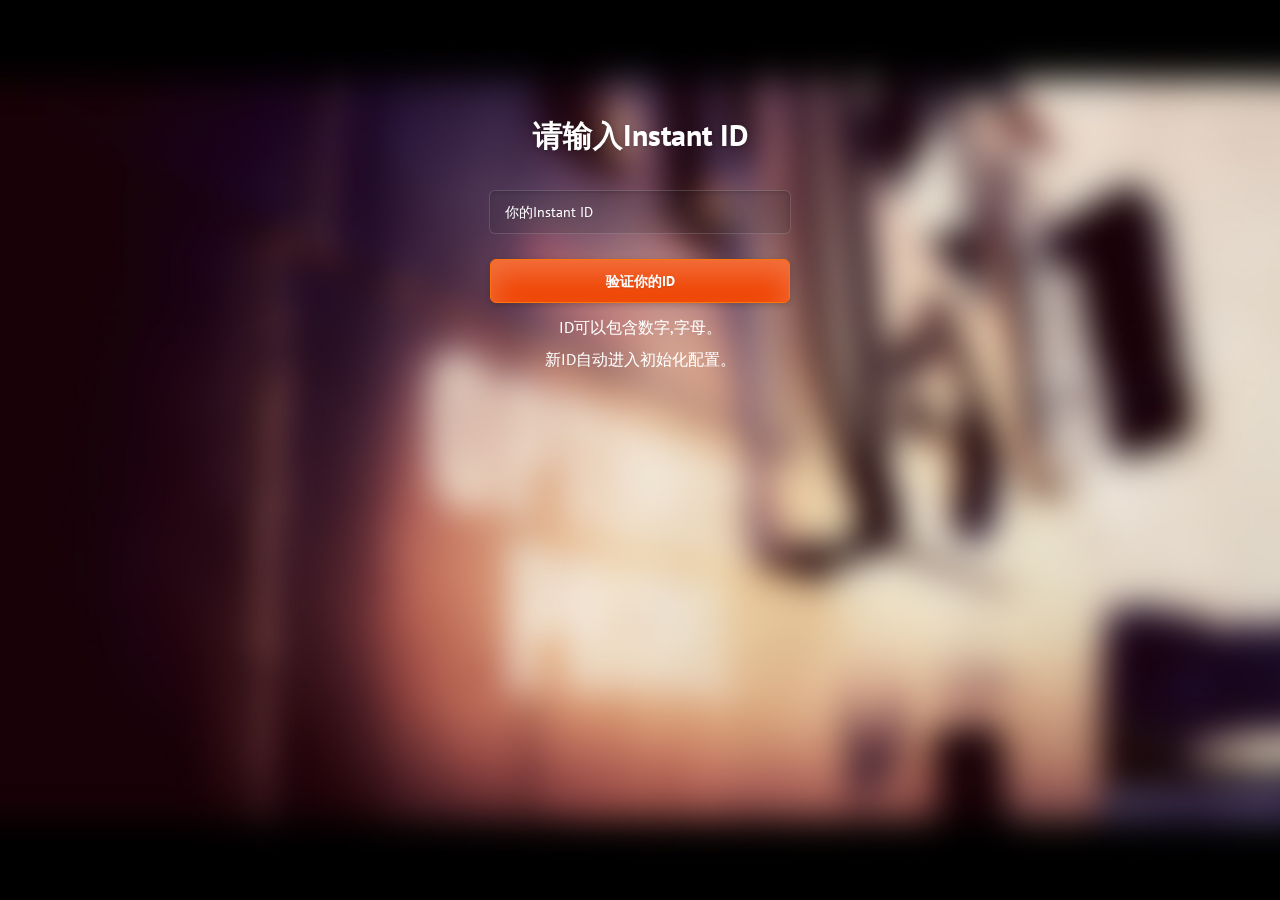
<file: WWW/index.html>
<!DOCTYPE html>
<html lang="en" class="no-js">
    <head>
        <meta charset="utf-8">
        <title>Instant VSCode</title>
        <meta name="viewport" content="width=device-width, initial-scale=1.0">
        <meta name="description" content="">
        <meta name="author" content="">
        <link rel='stylesheet' href='http://fonts.googleapis.com/css?family=PT+Sans:400,700'>
        <link rel="stylesheet" href="assets/css/reset.css">
        <link rel="stylesheet" href="assets/css/supersized.css">
        <link rel="stylesheet" href="assets/css/style.css">
    </head>
    <body>
        <div class="page-container">
            <h1>请输入Instant ID</h1>
            <form action="/Login" method="post">
                <input type="text" name="ID" class="username" placeholder="你的Instant ID">
                <button type="submit">验证你的ID</button>
            </form>
            <br>
            <h5>ID可以包含数字,字母。</h5>
            <br>
            <h5>新ID自动进入初始化配置。</h5>
        </div>
        <script src="assets/js/jquery-1.8.2.min.js"></script>
        <script src="assets/js/supersized.3.2.7.min.js"></script>
        <script src="assets/js/supersized-init.js"></script>
        <script src="assets/js/scripts.js"></script>
    </body>
</html>
</file>
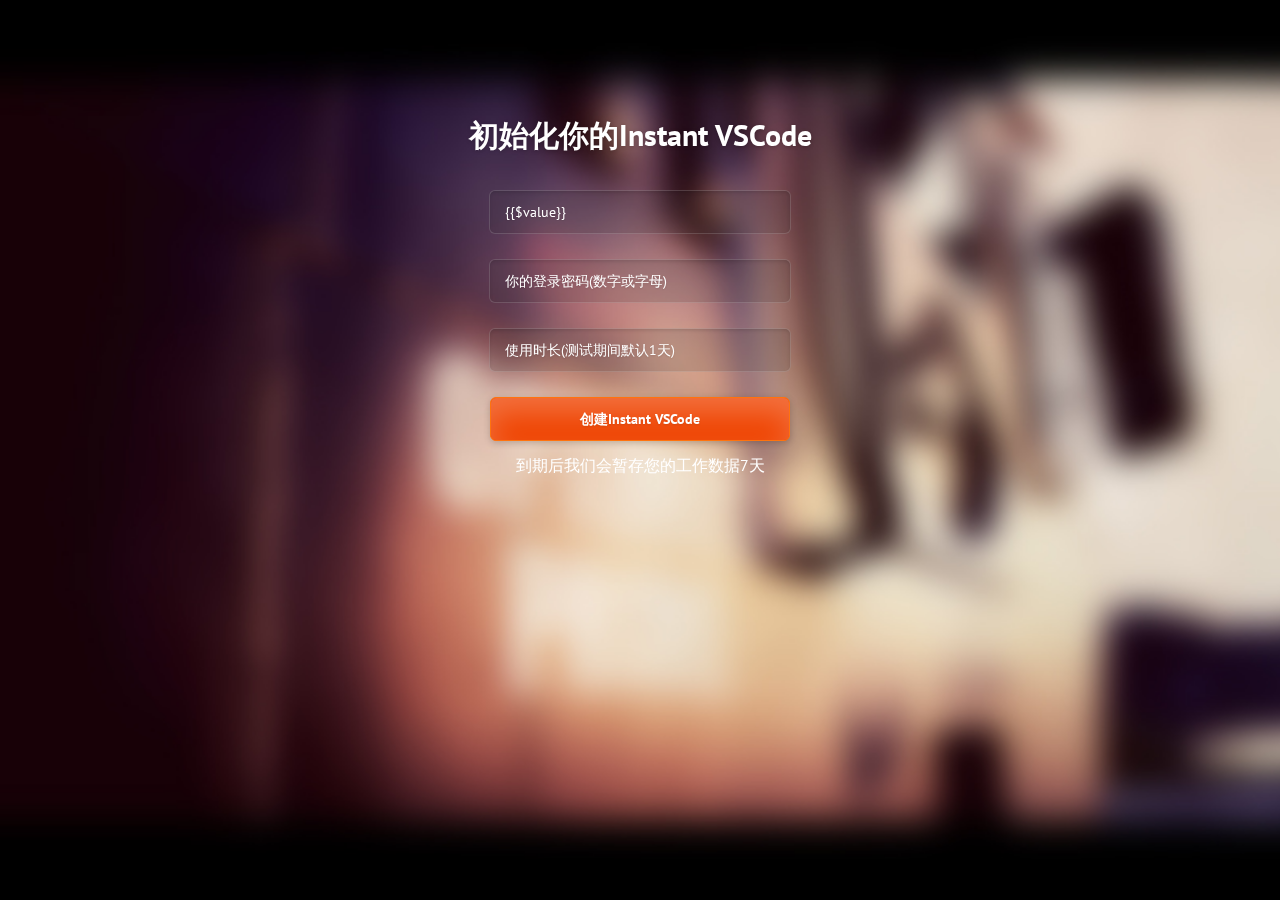
<file: WWW/new.html>
<!DOCTYPE html>
<html lang="en" class="no-js">
    <head>
        <meta charset="utf-8">
        <title>Init Instant VSCode</title>
        <meta name="viewport" content="width=device-width, initial-scale=1.0">
        <meta name="description" content="">
        <meta name="author" content="">
        <link rel='stylesheet' href='http://fonts.googleapis.com/css?family=PT+Sans:400,700'>
        <link rel="stylesheet" href="assets/css/reset.css">
        <link rel="stylesheet" href="assets/css/supersized.css">
        <link rel="stylesheet" href="assets/css/style.css">
    </head>
    <body>
        <div class="page-container">
            <h1>初始化你的Instant VSCode</h1>
            <form action="/Init" method="post">
                <input type="text" name="id" class="username" placeholder="你的Instant ID(数字或字母)" value="{{$value}}">
                <input type="password" name="password" class="username" placeholder="你的登录密码(数字或字母)">
                <input type="text" name="time" class="username" placeholder="使用时长(测试期间默认1天)" readonly>
                <button type="submit">创建Instant VSCode</button>
            </form>
            <br>
            <h5>到期后我们会暂存您的工作数据7天</h5>
        </div>
        <script src="assets/js/jquery-1.8.2.min.js"></script>
        <script src="assets/js/supersized.3.2.7.min.js"></script>
        <script src="assets/js/supersized-init.js"></script>
        <script src="assets/js/scripts.js"></script>
    </body>
</html>
</file>
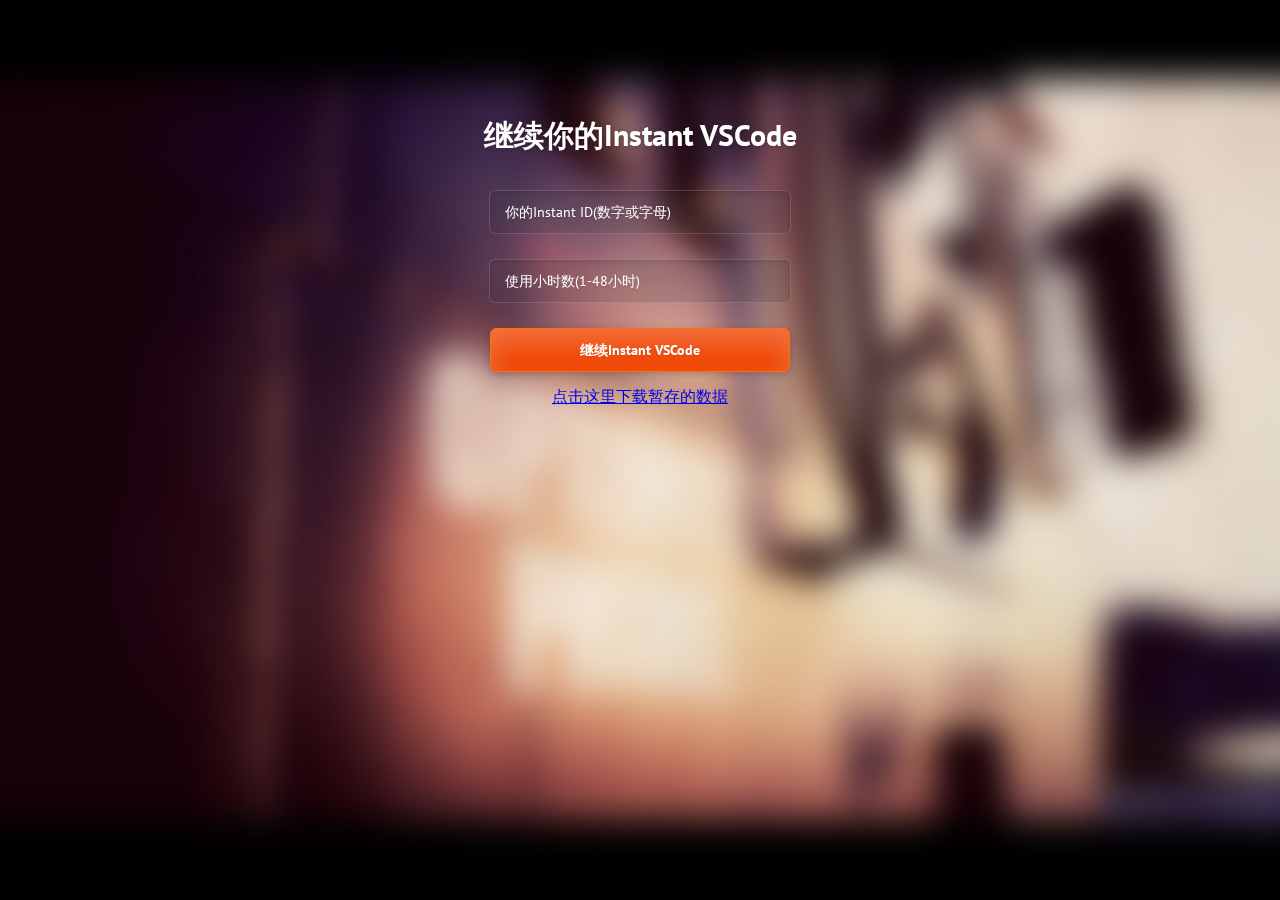
<file: WWW/renew.html>
<!DOCTYPE html>
<html lang="en" class="no-js">
    <head>
        <meta charset="utf-8">
        <title>Init Instant VSCode</title>
        <meta name="viewport" content="width=device-width, initial-scale=1.0">
        <meta name="description" content="">
        <meta name="author" content="">
        <link rel='stylesheet' href='http://fonts.googleapis.com/css?family=PT+Sans:400,700'>
        <link rel="stylesheet" href="assets/css/reset.css">
        <link rel="stylesheet" href="assets/css/supersized.css">
        <link rel="stylesheet" href="assets/css/style.css">
    </head>
    <body>
        <div class="page-container">
            <h1>继续你的Instant VSCode</h1>
            <form action="" method="post">
                <input type="text" name="ID" class="username" placeholder="你的Instant ID(数字或字母)">
                <input type="text" name="time" class="username" placeholder="使用小时数(1-48小时)">
                <button type="submit">继续Instant VSCode</button>
            </form>
            <br>
            <h5><a href="#">点击这里下载暂存的数据</a></h5>
        </div>
        <script src="assets/js/jquery-1.8.2.min.js"></script>
        <script src="assets/js/supersized.3.2.7.min.js"></script>
        <script src="assets/js/supersized-init.js"></script>
        <script src="assets/js/scripts.js"></script>
    </body>
</html>
</file>
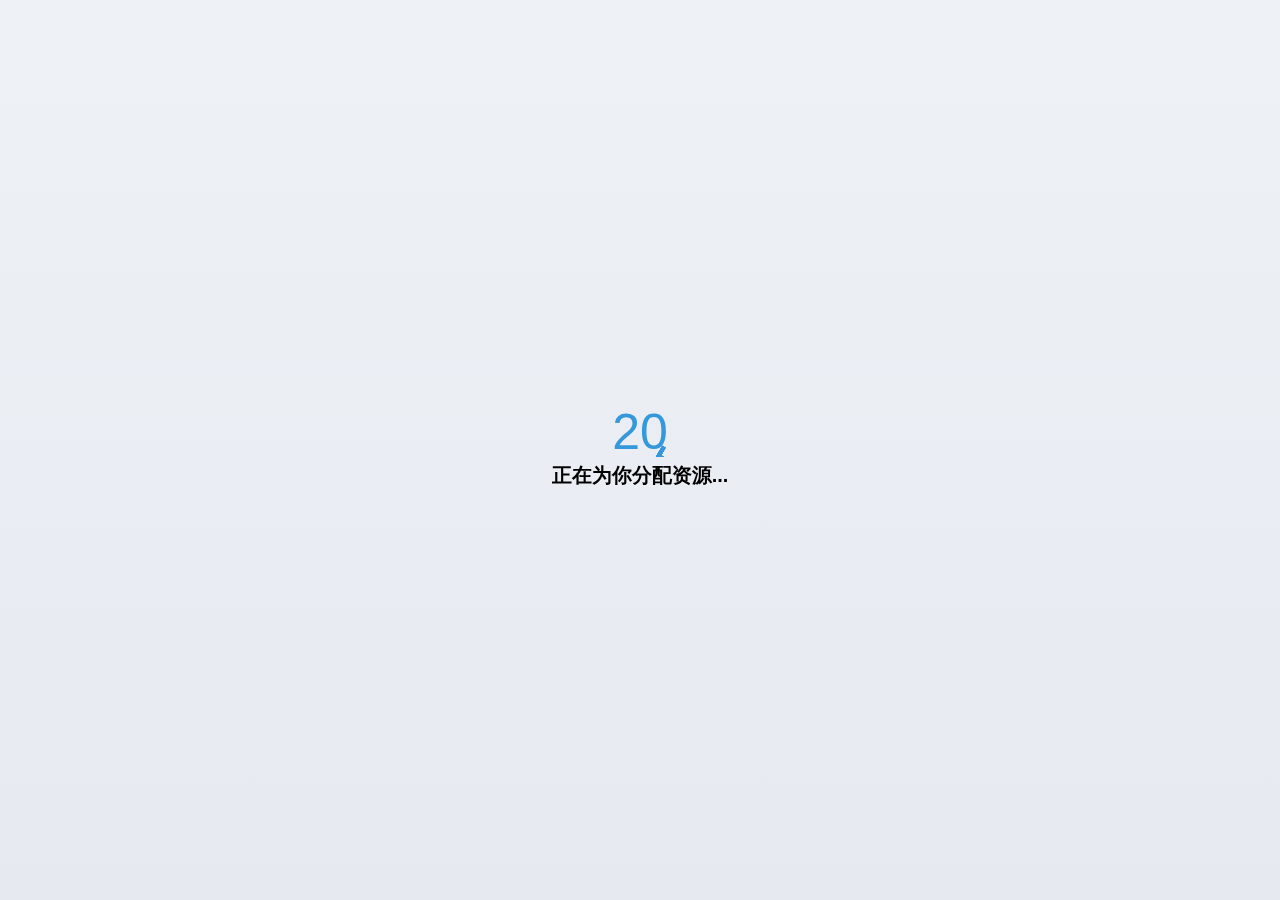
<file: WWW/wait.html>
﻿<!DOCTYPE html>
<html>
<head>
<meta charset="UTF-8">
<title>正在分配资源...</title>

<link type="text/css" rel="stylesheet" href="assets/css/wstyle.css">

</head>

<body>

<div class="counter">
	<div class="nums">
		<span class="in">20</span>
		<span>19</span>
		<span>18</span>
		<span>17</span>
		<span>16</span>
		<span>15</span>
		<span>14</span>
		<span>13</span>
		<span>12</span>
		<span>11</span>
		<span>10</span>
		<span>9</span>
		<span>8</span>
		<span>7</span>
		<span>6</span>
		<span>5</span>
		<span>4</span>
		<span>3</span>
		<span>2</span>
		<span>1</span>
		<span>0</span>
	</div>
	<h4>正在为你分配资源...</h4>
</div>
<div class="final">
	<h1>资源分配成功</h1>
	<button id="replay" onclick="go()">立即进入Instant VSCode</button>
</div>

<script type="text/javascript" src="assets/js/wait.js"></script>
<script>
	function go()
	{
		window.location.href = "{{$url}}"
	}
</script>

</div>
</body>
</html>
</file>
<file: WWW/assets/css/style.css>
/*
 *
 * Template Name: Fullscreen Login
 * Description: Login Template with Fullscreen Background Slideshow
 * Author: Anli Zaimi
 * Author URI: http://azmind.com
 *
 */


body {
    background: #f8f8f8;
    font-family: 'PT Sans', Helvetica, Arial, sans-serif;
    text-align: center;
    color: #fff;
}

.page-container {
    margin: 120px auto 0 auto;
}

h1 {
    font-size: 30px;
    font-weight: 700;
    text-shadow: 0 1px 4px rgba(0,0,0,.2);
}

form {
    position: relative;
    width: 305px;
    margin: 15px auto 0 auto;
    text-align: center;
}

input {
    width: 270px;
    height: 42px;
    margin-top: 25px;
    padding: 0 15px;
    background: #2d2d2d; /* browsers that don't support rgba */
    background: rgba(45,45,45,.15);
    -moz-border-radius: 6px;
    -webkit-border-radius: 6px;
    border-radius: 6px;
    border: 1px solid #3d3d3d; /* browsers that don't support rgba */
    border: 1px solid rgba(255,255,255,.15);
    -moz-box-shadow: 0 2px 3px 0 rgba(0,0,0,.1) inset;
    -webkit-box-shadow: 0 2px 3px 0 rgba(0,0,0,.1) inset;
    box-shadow: 0 2px 3px 0 rgba(0,0,0,.1) inset;
    font-family: 'PT Sans', Helvetica, Arial, sans-serif;
    font-size: 14px;
    color: #fff;
    text-shadow: 0 1px 2px rgba(0,0,0,.1);
    -o-transition: all .2s;
    -moz-transition: all .2s;
    -webkit-transition: all .2s;
    -ms-transition: all .2s;
}

input:-moz-placeholder { color: #fff; }
input:-ms-input-placeholder { color: #fff; }
input::-webkit-input-placeholder { color: #fff; }

input:focus {
    outline: none;
    -moz-box-shadow:
        0 2px 3px 0 rgba(0,0,0,.1) inset,
        0 2px 7px 0 rgba(0,0,0,.2);
    -webkit-box-shadow:
        0 2px 3px 0 rgba(0,0,0,.1) inset,
        0 2px 7px 0 rgba(0,0,0,.2);
    box-shadow:
        0 2px 3px 0 rgba(0,0,0,.1) inset,
        0 2px 7px 0 rgba(0,0,0,.2);
}

button {
    cursor: pointer;
    width: 300px;
    height: 44px;
    margin-top: 25px;
    padding: 0;
    background: #ef4300;
    -moz-border-radius: 6px;
    -webkit-border-radius: 6px;
    border-radius: 6px;
    border: 1px solid #ff730e;
    -moz-box-shadow:
        0 15px 30px 0 rgba(255,255,255,.25) inset,
        0 2px 7px 0 rgba(0,0,0,.2);
    -webkit-box-shadow:
        0 15px 30px 0 rgba(255,255,255,.25) inset,
        0 2px 7px 0 rgba(0,0,0,.2);
    box-shadow:
        0 15px 30px 0 rgba(255,255,255,.25) inset,
        0 2px 7px 0 rgba(0,0,0,.2);
    font-family: 'PT Sans', Helvetica, Arial, sans-serif;
    font-size: 14px;
    font-weight: 700;
    color: #fff;
    text-shadow: 0 1px 2px rgba(0,0,0,.1);
    -o-transition: all .2s;
    -moz-transition: all .2s;
    -webkit-transition: all .2s;
    -ms-transition: all .2s;
}

button:hover {
    -moz-box-shadow:
        0 15px 30px 0 rgba(255,255,255,.15) inset,
        0 2px 7px 0 rgba(0,0,0,.2);
    -webkit-box-shadow:
        0 15px 30px 0 rgba(255,255,255,.15) inset,
        0 2px 7px 0 rgba(0,0,0,.2);
    box-shadow:
        0 15px 30px 0 rgba(255,255,255,.15) inset,
        0 2px 7px 0 rgba(0,0,0,.2);
}

button:active {
    -moz-box-shadow:
        0 15px 30px 0 rgba(255,255,255,.15) inset,
        0 2px 7px 0 rgba(0,0,0,.2);
    -webkit-box-shadow:
        0 15px 30px 0 rgba(255,255,255,.15) inset,
        0 2px 7px 0 rgba(0,0,0,.2);
    box-shadow:        
        0 5px 8px 0 rgba(0,0,0,.1) inset,
        0 1px 4px 0 rgba(0,0,0,.1);

    border: 0px solid #ef4300;
}

.error {
    display: none;
    position: absolute;
    top: 27px;
    right: -55px;
    width: 40px;
    height: 40px;
    background: #2d2d2d; /* browsers that don't support rgba */
    background: rgba(45,45,45,.25);
    -moz-border-radius: 8px;
    -webkit-border-radius: 8px;
    border-radius: 8px;
}

.error span {
    display: inline-block;
    margin-left: 2px;
    font-size: 40px;
    font-weight: 700;
    line-height: 40px;
    text-shadow: 0 1px 2px rgba(0,0,0,.1);
    -o-transform: rotate(45deg);
    -moz-transform: rotate(45deg);
    -webkit-transform: rotate(45deg);
    -ms-transform: rotate(45deg);

}

.connect {
    width: 305px;
    margin: 35px auto 0 auto;
    font-size: 18px;
    font-weight: 700;
    text-shadow: 0 1px 3px rgba(0,0,0,.2);
}

.connect a {
    display: inline-block;
    width: 32px;
    height: 35px;
    margin-top: 15px;
    -o-transition: all .2s;
    -moz-transition: all .2s;
    -webkit-transition: all .2s;
    -ms-transition: all .2s;
}

.connect a.facebook { background: url(../img/facebook.png) center center no-repeat; }
.connect a.twitter { background: url(../img/twitter.png) center center no-repeat; }

.connect a:hover { background-position: center bottom; }
</file>
<file: WWW/assets/css/wstyle.css>
body {
    background-image: linear-gradient(to top, #e6e9f0 0%, #eef1f5 100%);
	font-family: 'Microsoft YaHei','Lantinghei SC','Open Sans',Arial,'Hiragino Sans GB','STHeiti','WenQuanYi Micro Hei','SimSun',sans-serif;
    margin: 0;
	height: 100vh;
}

button {
    display: block;
    width: 100%;
    padding: 6px 0;
    border: 0 none;
    color: #fff;
    background-color: #4d90fe;
    cursor: pointer;
}

.counter {
    position: fixed;
    top: 50%;
    left: 50%;
    transform: translate(-50%, -50%);
    text-align: center;
}

.counter.hide {
    transform: translate(-50%, -50%) scale(0);
    animation: hide .2s ease-out;
}

@keyframes hide {
    0% {
        transform: translate(-50%, -50%) scale(1);
    }

    100% {
        transform: translate(-50%, -50%) scale(0);
    }
}

.final {
    position: fixed;
    top: 50%;
    left: 50%;
    transform: translate(-50%, -50%) scale(0);
}

.final.show {
    transform: translate(-50%, -50%) scale(1);
    animation: show .3s ease-in;
}

@keyframes show {
    0% {
        transform: translate(-50%, -50%) scale(0);
    }

    80% {
        transform: translate(-50%, -50%) scale(1.4);
    }

    100% {
        transform: translate(-50%, -50%) scale(1);
    }
}

.nums {
	color: #3498db;
	position: relative;
	font-size: 50px;
	overflow: hidden;
	width: 250px;
	height: 50px;
}

.nums span {
	position: absolute;
	left: 50%;
	top: 50%;
	transform: translate(-50%, -50%) rotate(120deg);
	transform-origin: bottom center;
}

.nums span.in {
    transform: translate(-50%, -50%) rotate(0deg);
	animation: goIn .5s ease-in-out;
}

.nums span.out {
	animation: goOut .5s ease-in-out;
}

@keyframes goIn {
	0% {
		transform: translate(-50%, -50%) rotate(120deg);
	}
	30% {
		transform: translate(-50%, -50%) rotate(-20deg);
	}

	60% {
		transform: translate(-50%, -50%) rotate(10deg);
	}

	90%, 100% {
		transform: translate(-50%, -50%) rotate(0deg);
	}

}

@keyframes goOut {
	0%, 30% {
		transform: translate(-50%, -50%) rotate(0deg);
	}

	60% {
		transform: translate(-50%, -50%) rotate(20deg);
	}

	100% {
		transform: translate(-50%, -50%) rotate(-120deg);
	}
}

h4 {
	font-size: 20px;
	margin: 5px;
	text-transform: uppercase;
}



footer {
	position: fixed;
	bottom: 0;
	left: 0;
	right: 0;
	text-align: center;
	letter-spacing: 1px;
}

footer i {
	color: red;
}

footer a {
	color: #3C97BF;
	text-decoration: none;
}
</file>
<file: WWW/assets/css/supersized.css>
/*

	Supersized - Fullscreen Slideshow jQuery Plugin
	Version : 3.2.7
	Site	: www.buildinternet.com/project/supersized
	
	Author	: Sam Dunn
	Company : One Mighty Roar (www.onemightyroar.com)
	License : MIT License / GPL License
	
*/

* { margin:0; padding:0; }
body { background:#111; height:100%; }
	img { border:none; }
	
	#supersized-loader { position:absolute; top:50%; left:50%; z-index:0; width:60px; height:60px; margin:-30px 0 0 -30px; text-indent:-999em; background:url(../img/progress.gif) no-repeat center center;}
	
	#supersized {  display:block; position:fixed; left:0; top:0; overflow:hidden; z-index:-999; height:100%; width:100%; }
		#supersized img { width:auto; height:auto; position:relative; display:none; outline:none; border:none; }
			#supersized.speed img { -ms-interpolation-mode:nearest-neighbor; image-rendering: -moz-crisp-edges; }	/*Speed*/
			#supersized.quality img { -ms-interpolation-mode:bicubic; image-rendering: optimizeQuality; }			/*Quality*/
		
		#supersized li { display:block; list-style:none; z-index:-30; position:fixed; overflow:hidden; top:0; left:0; width:100%; height:100%; background:#111; }
		#supersized a { width:100%; height:100%; display:block; }
			#supersized li.prevslide { z-index:-20; }
			#supersized li.activeslide { z-index:-10; }
			#supersized li.image-loading { background:#111 url(../img/progress.gif) no-repeat center center; width:100%; height:100%; }
				#supersized li.image-loading img{ visibility:hidden; }
			#supersized li.prevslide img, #supersized li.activeslide img{ display:inline; }


#supersized img { max-width: none !important }
</file>
